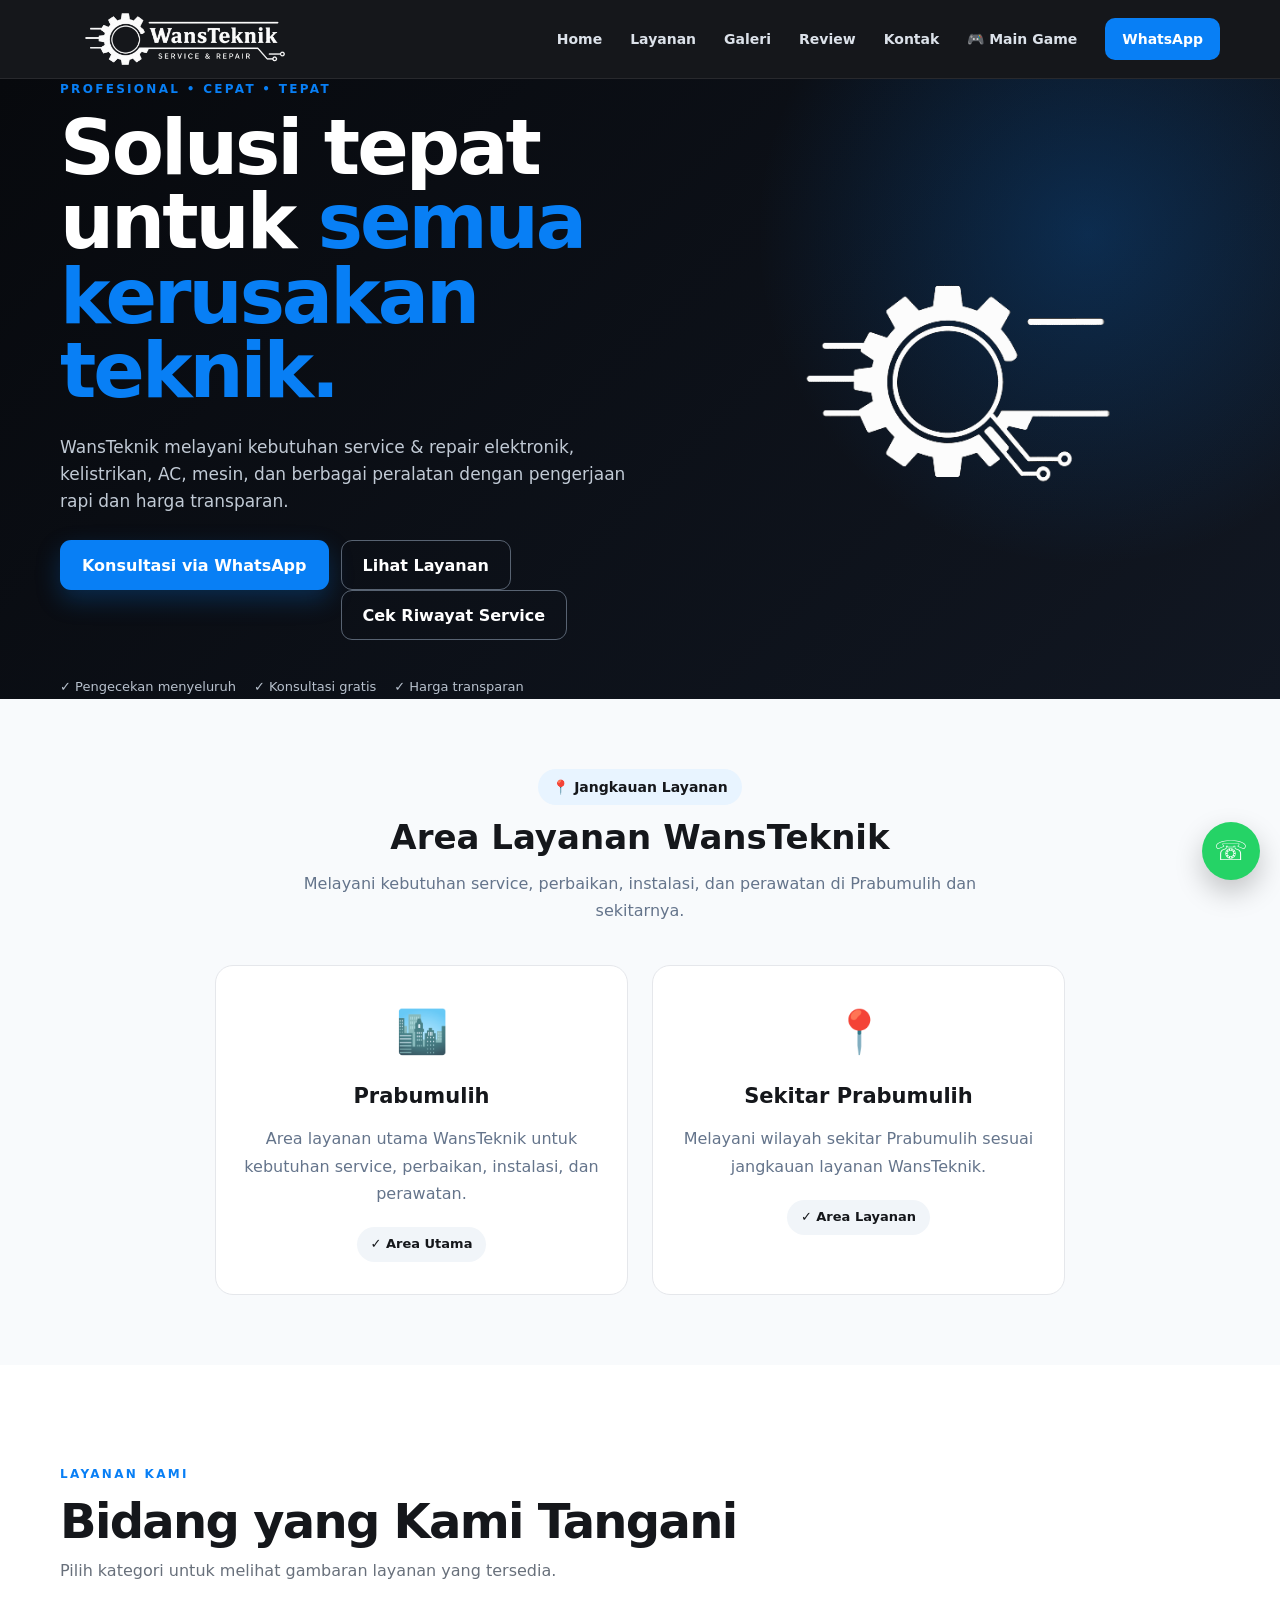
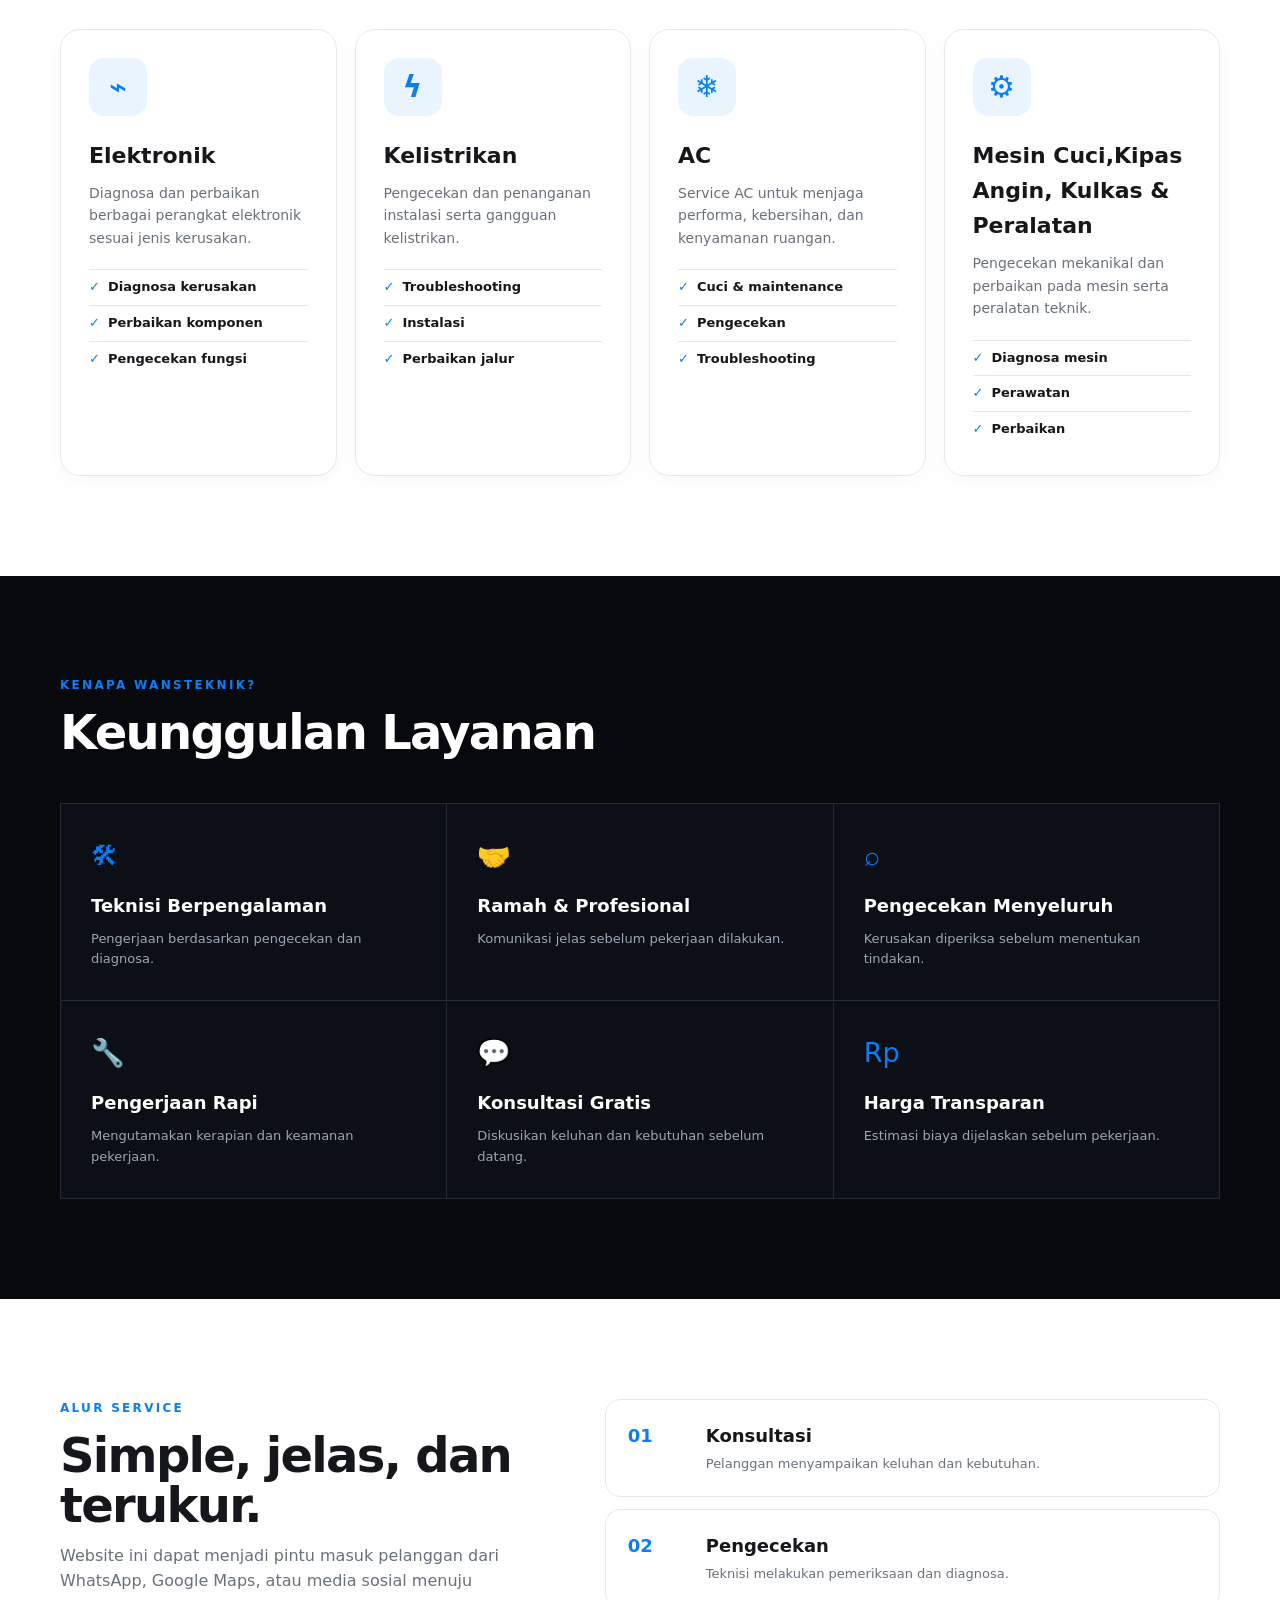
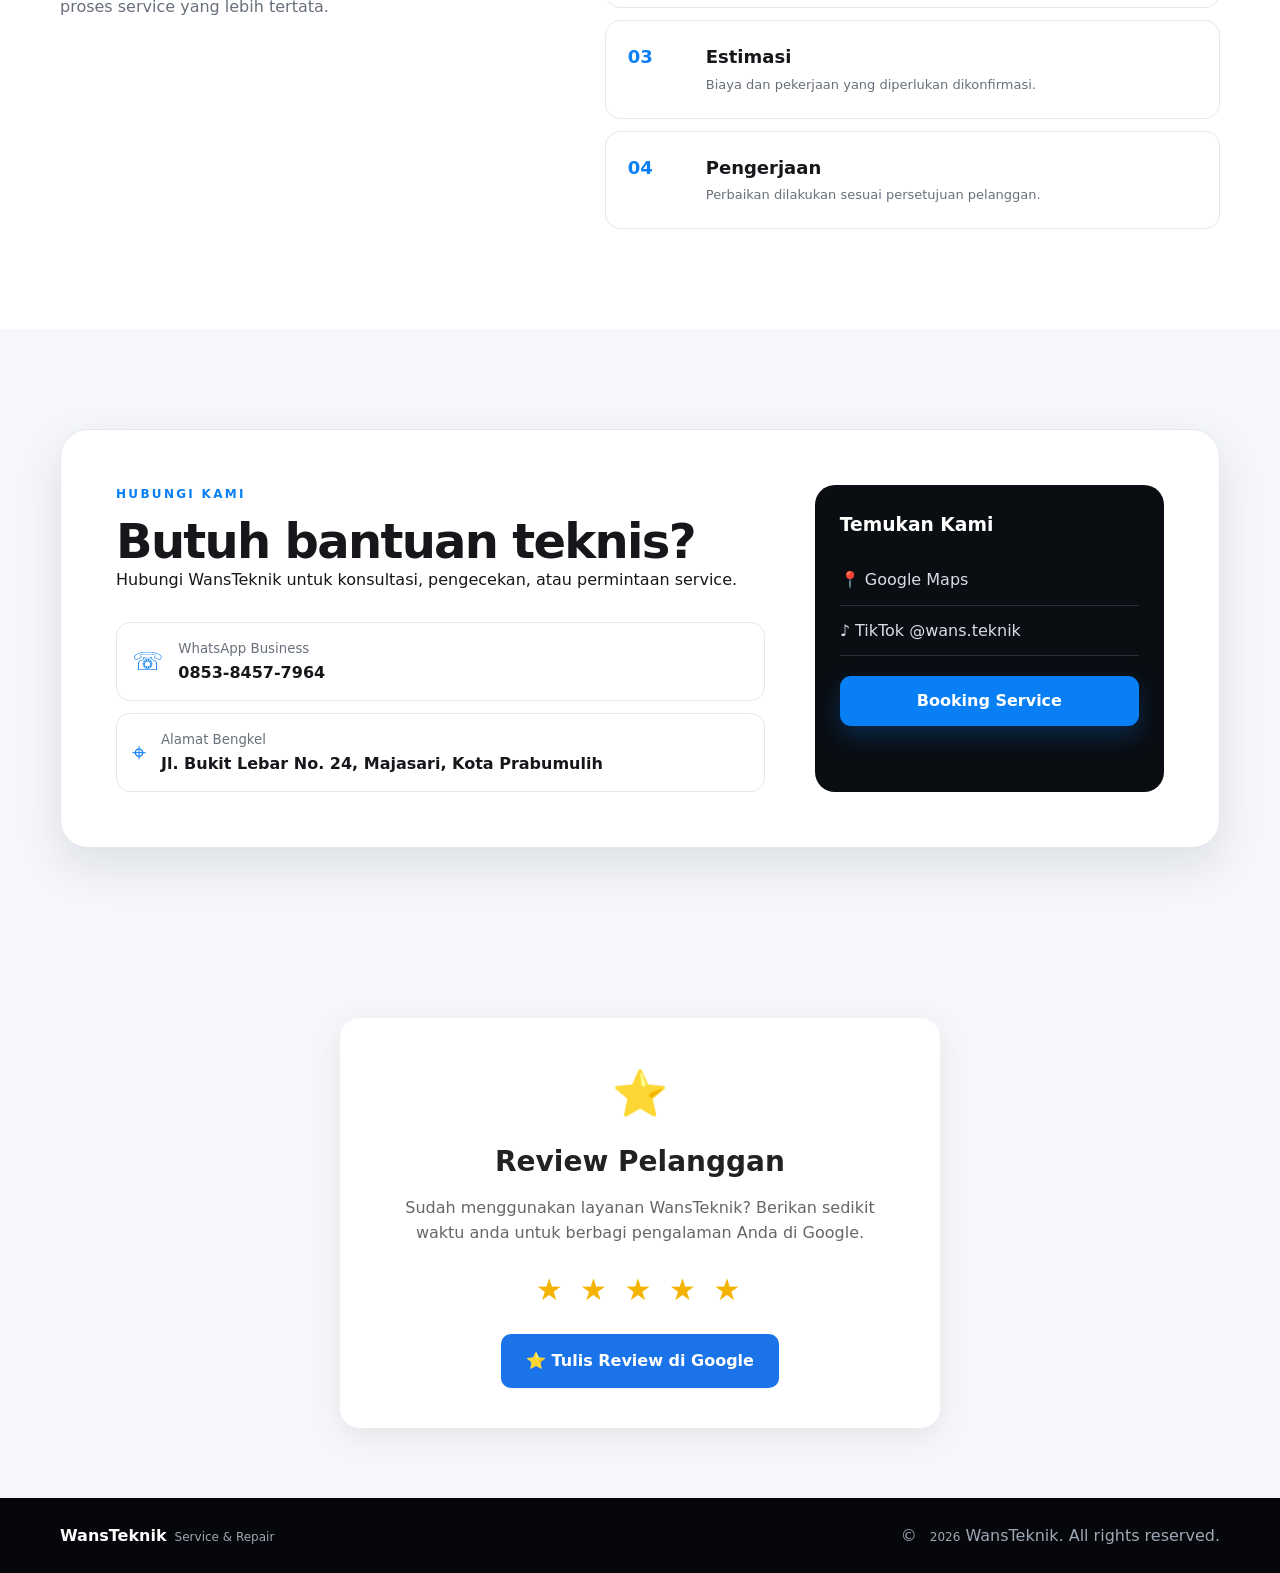
<file: index.html>
<!DOCTYPE html>
<html lang="id">
<head>
  <meta charset="UTF-8">
  <meta name="viewport" content="width=device-width, initial-scale=1.0">
  <meta name="description" content="WansTeknik - Service & Repair elektronik, kelistrikan, AC, mesin dan peralatan di Prabumulih, Sumatera Selatan.">
  <meta name="theme-color" content="#087ff5">
  <title>WansTeknik | Service & Repair</title>
  <link rel="stylesheet" href="style.css">
</head>

<body>
  <!-- HEADER -->
  <header class="header" id="beranda">
    <div class="container nav-wrap">
    <a class="brand" href="#beranda" aria-label="WansTeknik">
  <img src="logo%202026.png"
     alt="WansTeknik"
     style="display:block; width:300px; height:auto; margin:auto;">
    
</a>

      <button class="menu-toggle" id="menuToggle" aria-label="Buka menu" aria-expanded="false">
        <span></span><span></span><span></span>
      </button>

      <nav class="nav" id="mainNav">
  <a href="#home">Home</a>
  <a href="#layanan">Layanan</a>
  <a href="#galeri">Galeri</a>
  <a href="#review">Review</a>
  <a href="#kontak">Kontak</a>
  <a href="Game.html">🎮 Main Game</a>
        <a class="nav-cta" href="https://wa.me/6285384577964" target="_blank" rel="noopener">WhatsApp</a>
      </nav>
    </div>
  </header>

  <main>
    <!-- HERO -->
    <section class="hero">
      <div class="hero-grid container">
        <div class="hero-copy">
          <p class="eyebrow">PROFESIONAL • CEPAT • TEPAT</p>
          <h1>Solusi tepat untuk <span>semua kerusakan teknik.</span></h1>
          <p class="hero-text">
            WansTeknik melayani kebutuhan service & repair elektronik, kelistrikan,
            AC, mesin, dan berbagai peralatan dengan pengerjaan rapi dan harga transparan.
          </p>
            <div class="hero-actions">

             <a class="btn btn-primary" href="https://wa.me/6285384577964?text=Halo%20WansTeknik%2C%20saya%20ingin%20konsultasi%20service." target="_blank" rel="noopener">
              Konsultasi via WhatsApp
             </a>

             <div class="hero-secondary-actions">

             <a class="btn btn-outline" href="#layanan">
             Lihat Layanan
             </a>

            <a class="btn btn-outline" href="https://wangaviss.github.io/WansTeknik-App/">
            Cek Riwayat Service
            </a>

            </div>

           </div>

          

          <div class="hero-points">
            <span>✓ Pengecekan menyeluruh</span>
            <span>✓ Konsultasi gratis</span>
            <span>✓ Harga transparan</span>
          </div>
        </div>

        <div class="hero-video">
  <img
    src="Logovideo.gif"
    alt="Logo WansTeknik"
    class="logo-animation">
</div>
    </section>
    <!-- AREA LAYANAN -->
<section class="area-layanan" id="area-layanan">
  <div class="container">

    <div class="section-title">
      <span class="section-badge">📍 Jangkauan Layanan</span>

      <h2>Area Layanan WansTeknik</h2>

      <p>
        Melayani kebutuhan service, perbaikan, instalasi,
        dan perawatan di Prabumulih dan sekitarnya.
      </p>
    </div>

    <div class="area-grid">

      <!-- PRABUMULIH -->
      <div class="area-card">
        <div class="area-icon">🏙️</div>

        <h3>Prabumulih</h3>

        <p>
          Area layanan utama WansTeknik untuk kebutuhan
          service, perbaikan, instalasi, dan perawatan.
        </p>

        <span class="area-status">
          ✓ Area Utama
        </span>
      </div>

      <!-- SEKITAR PRABUMULIH -->
      <div class="area-card">
        <div class="area-icon">📍</div>

        <h3>Sekitar Prabumulih</h3>

        <p>
          Melayani wilayah sekitar Prabumulih sesuai
          jangkauan layanan WansTeknik.
        </p>

        <span class="area-status">
          ✓ Area Layanan
        </span>
      </div>

    </div>

  </div>
</section>

    <!-- SERVICES -->
    <section class="section" id="layanan">
      <div class="container">
        <div class="section-heading">
          <p class="eyebrow">LAYANAN KAMI</p>
          <h2>Bidang yang Kami Tangani</h2>
          <p>Pilih kategori untuk melihat gambaran layanan yang tersedia.</p>
        </div>

        <div class="service-grid">
          <article class="service-card">
            <div class="icon">⌁</div>
            <h3>Elektronik</h3>
            <p>Diagnosa dan perbaikan berbagai perangkat elektronik sesuai jenis kerusakan.</p>
            <ul>
              <li>Diagnosa kerusakan</li>
              <li>Perbaikan komponen</li>
              <li>Pengecekan fungsi</li>
            </ul>
          </article>

          <article class="service-card">
            <div class="icon">ϟ</div>
            <h3>Kelistrikan</h3>
            <p>Pengecekan dan penanganan instalasi serta gangguan kelistrikan.</p>
            <ul>
              <li>Troubleshooting</li>
              <li>Instalasi</li>
              <li>Perbaikan jalur</li>
            </ul>
          </article>

          <article class="service-card">
            <div class="icon">❄</div>
            <h3>AC</h3>
            <p>Service AC untuk menjaga performa, kebersihan, dan kenyamanan ruangan.</p>
            <ul>
              <li>Cuci & maintenance</li>
              <li>Pengecekan</li>
              <li>Troubleshooting</li>
            </ul>
          </article>

          <article class="service-card">
            <div class="icon">⚙</div>
            <h3>Mesin Cuci,Kipas Angin, Kulkas & Peralatan</h3>
            <p>Pengecekan mekanikal dan perbaikan pada mesin serta peralatan teknik.</p>
            <ul>
              <li>Diagnosa mesin</li>
              <li>Perawatan</li>
              <li>Perbaikan</li>
            </ul>
          </article>
        </div>
      </div>
    </section>

    <!-- ADVANTAGES -->
    <section class="section section-dark" id="keunggulan">
      <div class="container">
        <div class="section-heading light">
          <p class="eyebrow">KENAPA WANSTEKNIK?</p>
          <h2>Keunggulan Layanan</h2>
        </div>

        <div class="advantage-grid">
          <div class="advantage"><span>🛠</span><strong>Teknisi Berpengalaman</strong><p>Pengerjaan berdasarkan pengecekan dan diagnosa.</p></div>
          <div class="advantage"><span>🤝</span><strong>Ramah & Profesional</strong><p>Komunikasi jelas sebelum pekerjaan dilakukan.</p></div>
          <div class="advantage"><span>⌕</span><strong>Pengecekan Menyeluruh</strong><p>Kerusakan diperiksa sebelum menentukan tindakan.</p></div>
          <div class="advantage"><span>🔧</span><strong>Pengerjaan Rapi</strong><p>Mengutamakan kerapian dan keamanan pekerjaan.</p></div>
          <div class="advantage"><span>💬</span><strong>Konsultasi Gratis</strong><p>Diskusikan keluhan dan kebutuhan sebelum datang.</p></div>
          <div class="advantage"><span>Rp</span><strong>Harga Transparan</strong><p>Estimasi biaya dijelaskan sebelum pekerjaan.</p></div>
        </div>
      </div>
    </section>

    <!-- ABOUT / PROCESS -->
    <section class="section" id="tentang">
      <div class="container two-col">
        <div>
          <p class="eyebrow">ALUR SERVICE</p>
          <h2>Simple, jelas, dan terukur.</h2>
          <p class="lead">
            Website ini dapat menjadi pintu masuk pelanggan dari WhatsApp, Google Maps,
            atau media sosial menuju proses service yang lebih tertata.
          </p>
        </div>

        <div class="steps">
          <div class="step"><b>01</b><div><h3>Konsultasi</h3><p>Pelanggan menyampaikan keluhan dan kebutuhan.</p></div></div>
          <div class="step"><b>02</b><div><h3>Pengecekan</h3><p>Teknisi melakukan pemeriksaan dan diagnosa.</p></div></div>
          <div class="step"><b>03</b><div><h3>Estimasi</h3><p>Biaya dan pekerjaan yang diperlukan dikonfirmasi.</p></div></div>
          <div class="step"><b>04</b><div><h3>Pengerjaan</h3><p>Perbaikan dilakukan sesuai persetujuan pelanggan.</p></div></div>
        </div>
      </div>
    </section>

    <!-- CONTACT -->
    <section class="section contact-section" id="kontak">
      <div class="container">
        <div class="contact-box">
          <div>
            <p class="eyebrow">HUBUNGI KAMI</p>
            <h2>Butuh bantuan teknis?</h2>
            <p>Hubungi WansTeknik untuk konsultasi, pengecekan, atau permintaan service.</p>

            <div class="contact-list">
              <a href="https://wa.me/6285384577964" target="_blank" rel="noopener">
                <span class="contact-icon">☏</span>
                <span><small>WhatsApp Business</small><strong>0853-8457-7964</strong></span>
              </a>
              <a href="https://www.google.com/maps/search/?api=1&query=WansTeknik%2C%20Jl.%20Bukit%20Lebar%20No.%2024%2C%20Majasari%2C%20Prabumulih%2C%20Sumatera%20Selatan" target="_blank" rel="noopener">
                <span class="contact-icon">⌖</span>
                <span><small>Alamat Bengkel</small><strong>Jl. Bukit Lebar No. 24, Majasari, Kota Prabumulih</strong></span>
              </a>
            </div>
          </div>

          <div class="social-card">
            <h3>Temukan Kami</h3>
            <a href="https://maps.app.goo.gl/dxW3YnQpH34vf2yW6?g_st=ac" target="_blank" rel="noopener">📍 Google Maps</a>
            <a href="https://www.tiktok.com/@wans.teknik" target="_blank" rel="noopener">♪ TikTok @wans.teknik</a>
            <a class="btn btn-primary full" href="https://wa.me/6285384577964?text=Halo%20WansTeknik%2C%20saya%20ingin%20booking%20service." target="_blank" rel="noopener">Booking Service</a>
          </div>
        </div>
      </div>
    </section>
  </main>
  <section class="review-section" id="review">

  <div class="review-box">

    <div class="review-icon">⭐</div>

    <h2>Review Pelanggan</h2>

    <p>
      Sudah menggunakan layanan WansTeknik?
      Berikan sedikit waktu anda untuk berbagi pengalaman Anda di Google.
    </p>

    <div class="review-stars">
      ★ ★ ★ ★ ★
    </div>

    <a
      href="https://maps.app.goo.gl/dxW3YnQpH34vf2yW6?g_st=ac"
      target="_blank"
      rel="noopener noreferrer"
      class="review-button">
      ⭐ Tulis Review di Google
    </a>

  </div>

  </section>

  <button class="floating-wa" id="floatingWa" aria-label="Chat WhatsApp">☏</button>

  <footer class="footer">
    <div class="container footer-wrap">
      <div><strong>WansTeknik</strong><span>Service & Repair</span></div>
      <p>© <span id="year"></span> WansTeknik. All rights reserved.</p>
    </div>
  </footer>

  <script src="script.js"></script>
</body>
</html>
</file>
<file: style.css>
/* =========================================================
   WANSTEKNIK - STYLE
   Palet utama: hitam + putih + biru
   ========================================================= */

:root {
  --blue: #087ff5;
  --blue-dark: #0562bf;
  --black: #07090d;
  --text: #15171b;
  --muted: #68707b;
  --white: #ffffff;
  --surface: #f5f7fa;
  --border: #e4e8ee;
  --shadow: 0 18px 45px rgba(10, 20, 35, .10);
  --radius: 20px;
  --container: 1160px;
}

* {
  box-sizing: border-box;
  margin: 0;
  padding: 0;
}

html {
  scroll-behavior: smooth;
}

body {
  font-family: Inter, ui-sans-serif, system-ui, -apple-system,
    BlinkMacSystemFont, "Segoe UI", sans-serif;
  color: var(--text);
  background: var(--white);
  line-height: 1.6;
}

a {
  color: inherit;
  text-decoration: none;
}

.container {
  width: min(var(--container), calc(100% - 40px));
  margin-inline: auto;
}

/* =========================================================
   HEADER
   ========================================================= */

.header {
  position: sticky;
  top: 0;
  z-index: 50;
  background: rgba(7, 9, 13, .94);
  backdrop-filter: blur(12px);
  border-bottom: 1px solid rgba(255, 255, 255, .08);
}

.nav-wrap {
  min-height: 78px;
  display: flex;
  align-items: center;
  justify-content: space-between;
  gap: 25px;
}

.brand {
  display: inline-flex;
  align-items: center;
  gap: 12px;
  color: white;
}

.brand img {
  width: 250px !important;
  height: 52px !important;
  object-fit: contain !important;
  display: block !important;
}

.brand strong {
  display: block;
  font-size: 21px;
  letter-spacing: -.4px;
}

.brand small {
  display: block;
  color: #b8c1cd;
  text-transform: uppercase;
  font-size: 9px;
  letter-spacing: 2px;
}

.nav {
  display: flex;
  align-items: center;
  gap: 28px;
  color: #dce2ea;
}

.nav a {
  font-size: 14px;
  font-weight: 700;
  transition: .2s;
}

.nav a:hover {
  color: var(--blue);
}

.nav .nav-cta {
  padding: 10px 17px;
  border-radius: 10px;
  background: var(--blue);
  color: white;
}

.nav .nav-cta:hover {
  background: #2995ff;
  color: white;
}

.menu-toggle {
  display: none;
  background: none;
  border: 0;
  cursor: pointer;
}

.menu-toggle span {
  display: block;
  width: 25px;
  height: 2px;
  background: white;
  margin: 5px;
}

/* =========================================================
   HERO
   ========================================================= */

.hero {
  color: white;
  background:
    radial-gradient(
      circle at 85% 25%,
      rgba(8, 127, 245, .24),
      transparent 28%
    ),
    linear-gradient(135deg, #07090d 0%, #111722 100%);
  overflow: hidden;
}

.hero-grid {
  min-height: 620px;
  display: grid;
  grid-template-columns: 1.1fr .9fr;
  align-items: center;
  gap: 70px;
}

.eyebrow {
  color: var(--blue);
  font-weight: 900;
  font-size: 12px;
  letter-spacing: 2.3px;
  margin-bottom: 12px;
}

.hero h1 {
  max-width: 720px;
  font-size: clamp(42px, 6vw, 76px);
  line-height: .98;
  letter-spacing: -3px;
}

.hero h1 span {
  color: var(--blue);
}

.hero-text {
  max-width: 670px;
  color: #c1cad5;
  font-size: 17px;
  margin: 25px 0;
}

/* =========================================================
   HERO BUTTON LAYOUT
   WhatsApp = kiri
   Lihat Layanan = kanan
   Riwayat = tepat di bawah Lihat Layanan
   ========================================================= */

.hero-actions {
  display: grid;
  grid-template-columns: auto auto;
  grid-template-rows: auto auto;
  column-gap: 12px;
  row-gap: 12px;
  align-items: start;
  justify-content: start;
}

.hero-actions .btn-primary {
  grid-column: 1;
  grid-row: 1;
}

.hero-actions .btn-outline:nth-of-type(2) {
  grid-column: 2;
  grid-row: 1;
}

.hero-actions .btn-outline:nth-of-type(3) {
  grid-column: 2;
  grid-row: 2;
}

/* =========================================================
   BUTTON
   ========================================================= */

.btn {
  display: inline-flex;
  justify-content: center;
  align-items: center;
  min-height: 50px;
  padding: 0 21px;
  border-radius: 11px;
  font-weight: 900;
  border: 1px solid transparent;
  transition: .2s ease;
  cursor: pointer;
  white-space: nowrap;
}

.btn-primary {
  background: var(--blue);
  color: white;
  box-shadow: 0 10px 25px rgba(8, 127, 245, .25);
}

.btn-primary:hover {
  background: #2995ff;
  transform: translateY(-2px);
}

.btn-outline {
  border-color: #586372;
  color: white;
  background: transparent;
}

.btn-outline:hover {
  border-color: var(--blue);
  color: var(--blue);
  transform: translateY(-2px);
}

/* =========================================================
   HERO POINTS
   ========================================================= */

.hero-points {
  display: flex;
  flex-wrap: wrap;
  gap: 18px;
  margin-top: 25px;
  color: #b8c1cd;
  font-size: 13px;
}

/* =========================================================
   HERO CARD / VIDEO
   ========================================================= */

.hero-card {
  width: min(430px, 100%);
  min-height: 390px;
  margin-inline: auto;
  padding: 45px;
  display: flex;
  flex-direction: column;
  justify-content: center;
  align-items: center;
  text-align: center;
  border: 1px solid rgba(255, 255, 255, .13);
  border-radius: 30px;
  background: linear-gradient(
    145deg,
    rgba(255, 255, 255, .08),
    rgba(255, 255, 255, .025)
  );
  box-shadow: 0 30px 70px rgba(0, 0, 0, .35);
}

.hero-video {
  display: flex;
  justify-content: center;
  align-items: center;
}

.logo-animation {
  width: 100%;
  max-width: 450px;
  height: auto;
  display: block;
}

.hero-card-title {
  font-size: 34px;
  font-weight: 950;
  letter-spacing: -1px;
}

.hero-card-subtitle {
  color: #bfc8d4;
  font-size: 11px;
  letter-spacing: 4px;
  font-weight: 800;
}

.hero-line {
  width: 80px;
  height: 3px;
  background: var(--blue);
  margin: 18px 0;
}

.hero-card p {
  color: #aeb8c5;
  max-width: 290px;
  font-size: 14px;
}

@keyframes spin {
  to {
    transform: rotate(360deg);
  }
}

/* =========================================================
   SECTIONS
   ========================================================= */

.section {
  padding: 100px 0;
}

.section-heading {
  max-width: 700px;
  margin-bottom: 45px;
}

.section-heading h2,
.two-col h2,
.contact-box h2 {
  font-size: clamp(32px, 4vw, 48px);
  line-height: 1.05;
  letter-spacing: -1.7px;
}

.section-heading p:not(.eyebrow),
.lead {
  color: var(--muted);
  margin-top: 12px;
}

/* =========================================================
   SERVICES
   ========================================================= */

.service-grid {
  display: grid;
  grid-template-columns: repeat(4, 1fr);
  gap: 18px;
}

.service-card {
  padding: 28px;
  border: 1px solid var(--border);
  border-radius: var(--radius);
  background: white;
  box-shadow: 0 5px 20px rgba(10, 20, 35, .03);
  transition: .25s ease;
}

.service-card:hover {
  transform: translateY(-7px);
  box-shadow: var(--shadow);
  border-color: #c9d7e7;
}

.icon {
  width: 58px;
  height: 58px;
  display: grid;
  place-items: center;
  border-radius: 15px;
  background: #eaf4ff;
  color: var(--blue);
  font-size: 30px;
  font-weight: 900;
  margin-bottom: 22px;
}

.service-card h3 {
  font-size: 22px;
  margin-bottom: 9px;
}

.service-card p {
  color: var(--muted);
  font-size: 14px;
}

.service-card ul {
  list-style: none;
  margin-top: 20px;
}

.service-card li {
  font-size: 13px;
  font-weight: 700;
  padding: 7px 0;
  border-top: 1px solid var(--border);
}

.service-card li::before {
  content: "✓";
  color: var(--blue);
  margin-right: 8px;
}

/* =========================================================
   DARK ADVANTAGES
   ========================================================= */

.section-dark {
  background: var(--black);
  color: white;
}

.light p:not(.eyebrow) {
  color: #aeb8c5;
}

.advantage-grid {
  display: grid;
  grid-template-columns: repeat(3, 1fr);
  gap: 1px;
  background: #252b34;
  border: 1px solid #252b34;
}

.advantage {
  background: #0c1016;
  padding: 30px;
  min-height: 180px;
}

.advantage span {
  font-size: 27px;
  color: var(--blue);
  display: block;
  margin-bottom: 15px;
}

.advantage strong {
  font-size: 18px;
  display: block;
}

.advantage p {
  color: #9ba6b4;
  font-size: 13px;
  margin-top: 8px;
}

/* =========================================================
   PROCESS
   ========================================================= */

.two-col {
  display: grid;
  grid-template-columns: .85fr 1.15fr;
  gap: 90px;
  align-items: start;
}

.steps {
  display: grid;
  gap: 12px;
}

.step {
  display: grid;
  grid-template-columns: 60px 1fr;
  gap: 18px;
  padding: 22px;
  border: 1px solid var(--border);
  border-radius: 15px;
}

.step b {
  color: var(--blue);
  font-size: 18px;
}

.step h3 {
  font-size: 18px;
}

.step p {
  color: var(--muted);
  font-size: 13px;
  margin-top: 3px;
}

/* =========================================================
   CONTACT
   ========================================================= */

.contact-section {
  background: var(--surface);
}

.contact-box {
  display: grid;
  grid-template-columns: 1.3fr .7fr;
  gap: 50px;
  padding: 55px;
  border-radius: 28px;
  background: white;
  box-shadow: var(--shadow);
  border: 1px solid var(--border);
}

.contact-list {
  display: grid;
  gap: 12px;
  margin-top: 30px;
}

.contact-list a {
  display: flex;
  gap: 15px;
  align-items: center;
  padding: 15px;
  border: 1px solid var(--border);
  border-radius: 14px;
}

.contact-list a:hover {
  border-color: var(--blue);
}

.contact-icon {
  color: var(--blue);
  font-size: 25px;
}

.contact-list small {
  display: block;
  color: var(--muted);
}

.contact-list strong {
  display: block;
}

.social-card {
  padding: 25px;
  background: #0a0d12;
  border-radius: 20px;
  color: white;
}

.social-card h3 {
  margin-bottom: 15px;
}

.social-card > a:not(.btn) {
  display: block;
  padding: 12px 0;
  border-bottom: 1px solid #2b313a;
  color: #d7dee8;
}

.social-card .full {
  width: 100%;
  margin-top: 20px;
}

/* =========================================================
   AREA LAYANAN
   ========================================================= */

.area-layanan {
  padding: 70px 20px;
  background: #f8fafc;
}

.area-layanan .container {
  max-width: 1100px;
  margin: 0 auto;
}

.area-layanan .section-title {
  text-align: center;
  max-width: 700px;
  margin: 0 auto 40px;
}

.area-layanan .section-badge {
  display: inline-block;
  padding: 7px 14px;
  margin-bottom: 12px;
  border-radius: 30px;
  background: #e8f4ff;
  font-size: 14px;
  font-weight: 600;
}

.area-layanan .section-title h2 {
  margin: 0 0 12px;
  font-size: 34px;
  line-height: 1.2;
}

.area-layanan .section-title p {
  margin: 0;
  color: #64748b;
  line-height: 1.7;
}

.area-grid {
  display: grid;
  grid-template-columns: repeat(2, 1fr);
  gap: 24px;
  max-width: 850px;
  margin: 0 auto;
}

.area-card {
  background: #ffffff;
  padding: 32px 28px;
  text-align: center;
  border-radius: 18px;
  border: 1px solid #e5e7eb;
  transition:
    transform 0.3s ease,
    box-shadow 0.3s ease;
}

.area-card:hover {
  transform: translateY(-5px);
  box-shadow: 0 12px 30px rgba(0, 0, 0, .08);
}

.area-icon {
  font-size: 42px;
  margin-bottom: 15px;
}

.area-card h3 {
  margin: 0 0 12px;
  font-size: 21px;
}

.area-card p {
  margin: 0 0 20px;
  color: #64748b;
  line-height: 1.7;
}

.area-status {
  display: inline-block;
  padding: 7px 14px;
  border-radius: 20px;
  background: #f1f5f9;
  font-size: 13px;
  font-weight: 600;
}

/* =========================================================
   REVIEW PELANGGAN
   ========================================================= */

.review-section {
  padding: 70px 20px;
  background: #f5f7fa;
  text-align: center;
  scroll-margin-top: 80px;
}

.review-box {
  max-width: 600px;
  margin: 0 auto;
  padding: 40px 25px;
  background: #ffffff;
  border-radius: 20px;
  box-shadow: 0 8px 30px rgba(0, 0, 0, .08);
}

.review-icon {
  font-size: 45px;
  margin-bottom: 10px;
}

.review-box h2 {
  margin: 10px 0;
  font-size: 28px;
  color: #222;
}

.review-box p {
  margin: 0 auto 20px;
  max-width: 500px;
  color: #666;
  line-height: 1.6;
}

.review-stars {
  margin: 20px 0;
  font-size: 30px;
  letter-spacing: 4px;
  color: #f5b301;
}

.review-button {
  display: inline-block;
  padding: 14px 25px;
  background: #1a73e8;
  color: #ffffff;
  text-decoration: none;
  font-weight: 700;
  border-radius: 10px;
  transition: all 0.2s ease;
}

.review-button:hover {
  transform: translateY(-2px);
  opacity: .9;
}

.review-box small {
  display: block;
  margin-top: 18px;
  color: #777;
  line-height: 1.5;
}

/* =========================================================
   FLOATING WHATSAPP + FOOTER
   ========================================================= */

.floating-wa {
  position: fixed;
  right: 20px;
  bottom: 20px;
  width: 58px;
  height: 58px;
  border: 0;
  border-radius: 50%;
  background: #25d366;
  color: white;
  font-size: 27px;
  box-shadow: 0 12px 28px rgba(0, 0, 0, .22);
  z-index: 40;
  cursor: pointer;
}

.footer {
  background: #05070a;
  color: #9da8b5;
  padding: 25px 0;
}

.footer-wrap {
  display: flex;
  justify-content: space-between;
  gap: 20px;
  align-items: center;
}

.footer strong {
  color: white;
}

.footer span {
  margin-left: 8px;
  font-size: 12px;
}

/* =========================================================
   REVEAL
   ========================================================= */

.reveal {
  opacity: 0;
  transform: translateY(20px);
  transition: .7s ease;
}

.reveal.visible {
  opacity: 1;
  transform: translateY(0);
}

/* =========================================================
   TABLET
   ========================================================= */

@media (max-width: 980px) {

  .hero-grid,
  .two-col,
  .contact-box {
    grid-template-columns: 1fr;
  }

  .hero-grid {
    padding-top: 70px;
    padding-bottom: 70px;
  }

  .hero-card {
    max-width: 500px;
  }

  .service-grid {
    grid-template-columns: repeat(2, 1fr);
  }

  .advantage-grid {
    grid-template-columns: repeat(2, 1fr);
  }
}

/* =========================================================
   MOBILE
   ========================================================= */

@media (max-width: 720px) {

  .container {
    width: min(var(--container), calc(100% - 28px));
  }

  .menu-toggle {
    display: block;
  }

  .nav {
    position: absolute;
    left: 14px;
    right: 14px;
    top: 72px;
    display: none;
    padding: 15px;
    flex-direction: column;
    align-items: stretch;
    background: #0a0d12;
    border: 1px solid #252b34;
    border-radius: 14px;
  }

  .nav.open {
    display: flex;
  }

  .nav a {
    padding: 9px;
  }

  .hero h1 {
    letter-spacing: -2px;
  }

  .hero-card {
    min-height: 320px;
    padding: 30px;
  }

  .section {
    padding: 75px 0;
  }

  .service-grid,
  .advantage-grid {
    grid-template-columns: 1fr;
  }

  .contact-box {
    padding: 28px;
    gap: 30px;
  }

  .footer-wrap {
    flex-direction: column;
    align-items: flex-start;
  }

  /* HERO BUTTON MOBILE */

  .hero-actions {
    width: 100%;
    grid-template-columns: minmax(0, 1fr) minmax(0, 1fr);
    column-gap: 8px;
    row-gap: 10px;
  }

  .hero-actions .btn {
    width: 100%;
    min-width: 0;
    padding-left: 10px;
    padding-right: 10px;
    font-size: 13px;
    white-space: normal;
    text-align: center;
  }

  .hero-actions .btn-primary {
    grid-column: 1;
    grid-row: 1;
  }

  .hero-actions .btn-outline:nth-of-type(2) {
    grid-column: 2;
    grid-row: 1;
  }

  .hero-actions .btn-outline:nth-of-type(3) {
    grid-column: 2;
    grid-row: 2;
  }

  /* AREA LAYANAN MOBILE */

  .area-layanan {
    padding: 55px 16px;
  }

  .area-layanan .section-title h2 {
    font-size: 28px;
  }

  .area-grid {
    grid-template-columns: 1fr;
    gap: 16px;
  }

  .area-card {
    padding: 28px 20px;
  }

  .area-icon {
    font-size: 38px;
  }
}

/* =========================================================
   SMALL PHONE
   ========================================================= */

@media (max-width: 430px) {

  .brand img {
    width: 210px !important;
    height: 48px !important;
  }

  .hero-actions {
    column-gap: 6px;
  }

  .hero-actions .btn {
    font-size: 12px;
    padding-left: 7px;
    padding-right: 7px;
  }

  .hero-points {
    gap: 10px;
    font-size: 12px;
  }

  .floating-wa {
    right: 15px;
    bottom: 15px;
    width: 54px;
    height: 54px;
  }
   }
</file>
